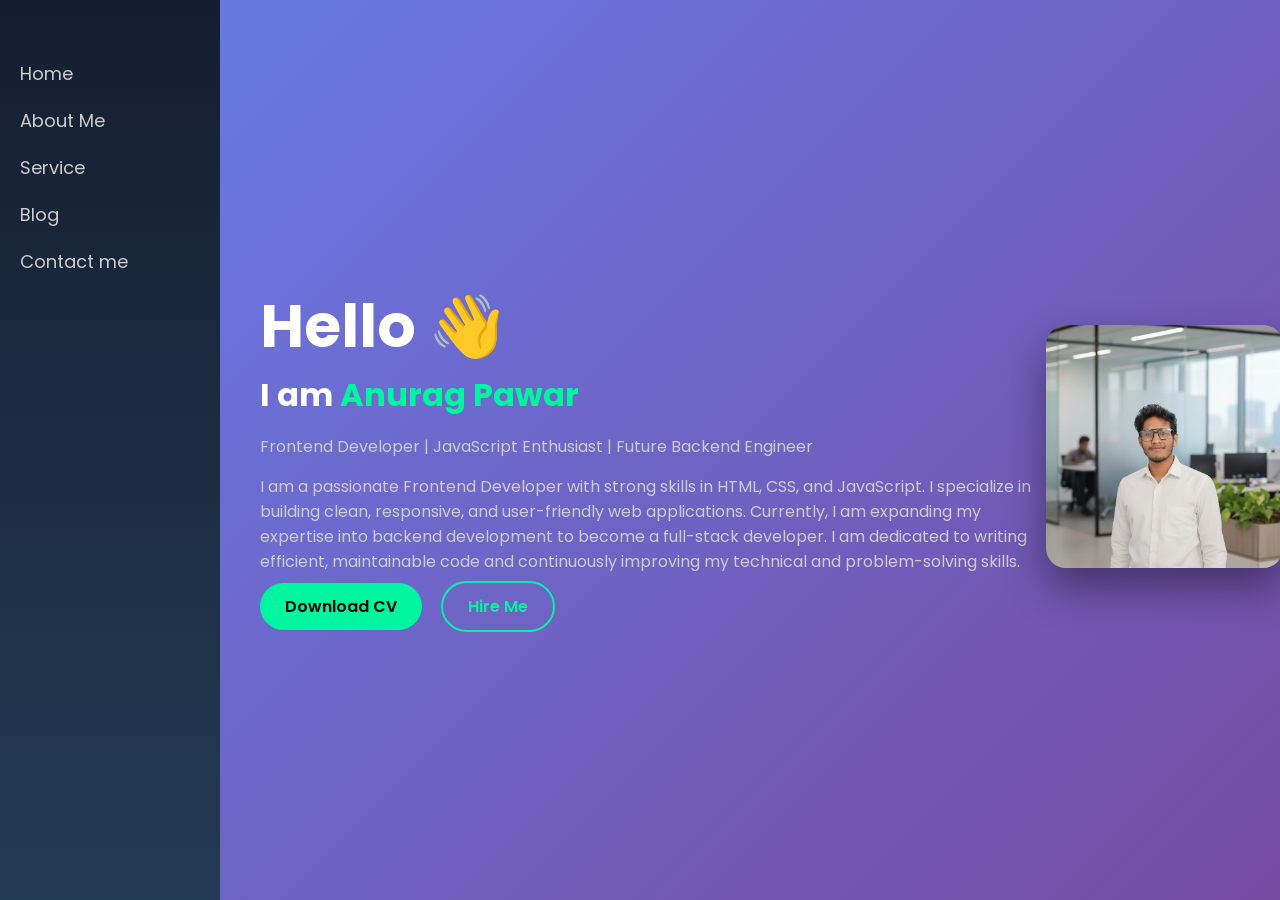
<file: index.html>
<!DOCTYPE html>
<html lang="en">
<head>
    <meta charset="UTF-8">
    <meta name="viewport" content="width=device-width, initial-scale=1.0">
    <title>Anurag Pawar Portpolio</title> 
    <link rel = "stylesheet" href = "style.css">
        <link href="https://fonts.googleapis.com/css2?family=Poppins:wght@300;400;600;800&display=swap" rel="stylesheet">
    <link href="https://fonts.googleapis.com/css2?family=Poppins:wght@300;400;600;800&display=swap" rel="stylesheet">

</head>
<body>
    <div class="container">
   <div class = "sidebar">
    <nav class = "navbar">
        <ul>
            <li><a href="home.html">Home</li></a>
              <li><a href="aboutme.html">About Me</li></a>
              <li><a href="Service.html">Service</li></a>
              <li><a href="blog.html">Blog</li></a>
              <li><a href="contectMe.html">Contact me</li></a>

        </ul>
    </nav>
   </div>
    
  
   <div class="main"> <div class="hero-text">
            <h1>Hello 👋</h1>
            <h2>I am <span>Anurag Pawar</span></h2>
            <p>Frontend Developer | JavaScript Enthusiast | Future Backend Engineer</p>

            <p>
I am a passionate Frontend Developer with strong skills in HTML, CSS, and JavaScript. 
I specialize in building clean, responsive, and user-friendly web applications. 
Currently, I am expanding my expertise into backend development to become a full-stack developer. 
I am dedicated to writing efficient, maintainable code and continuously improving my technical and problem-solving skills.
</p>

            <div class="buttons">
                <a href="Black and White Simple CV Resume.pdf" class="btn primary">Download CV</a>
                <a href="mailto:anuragpawar8435@gmail.com" class="btn secondary">Hire Me</a>
            </div>
        </div>

        <div class="hero-image">
            <img src="1234.jpg" alt="Profile Image">
            
        </div>

   
    <script src="file.js"></script>
</body>
</html>
</file>
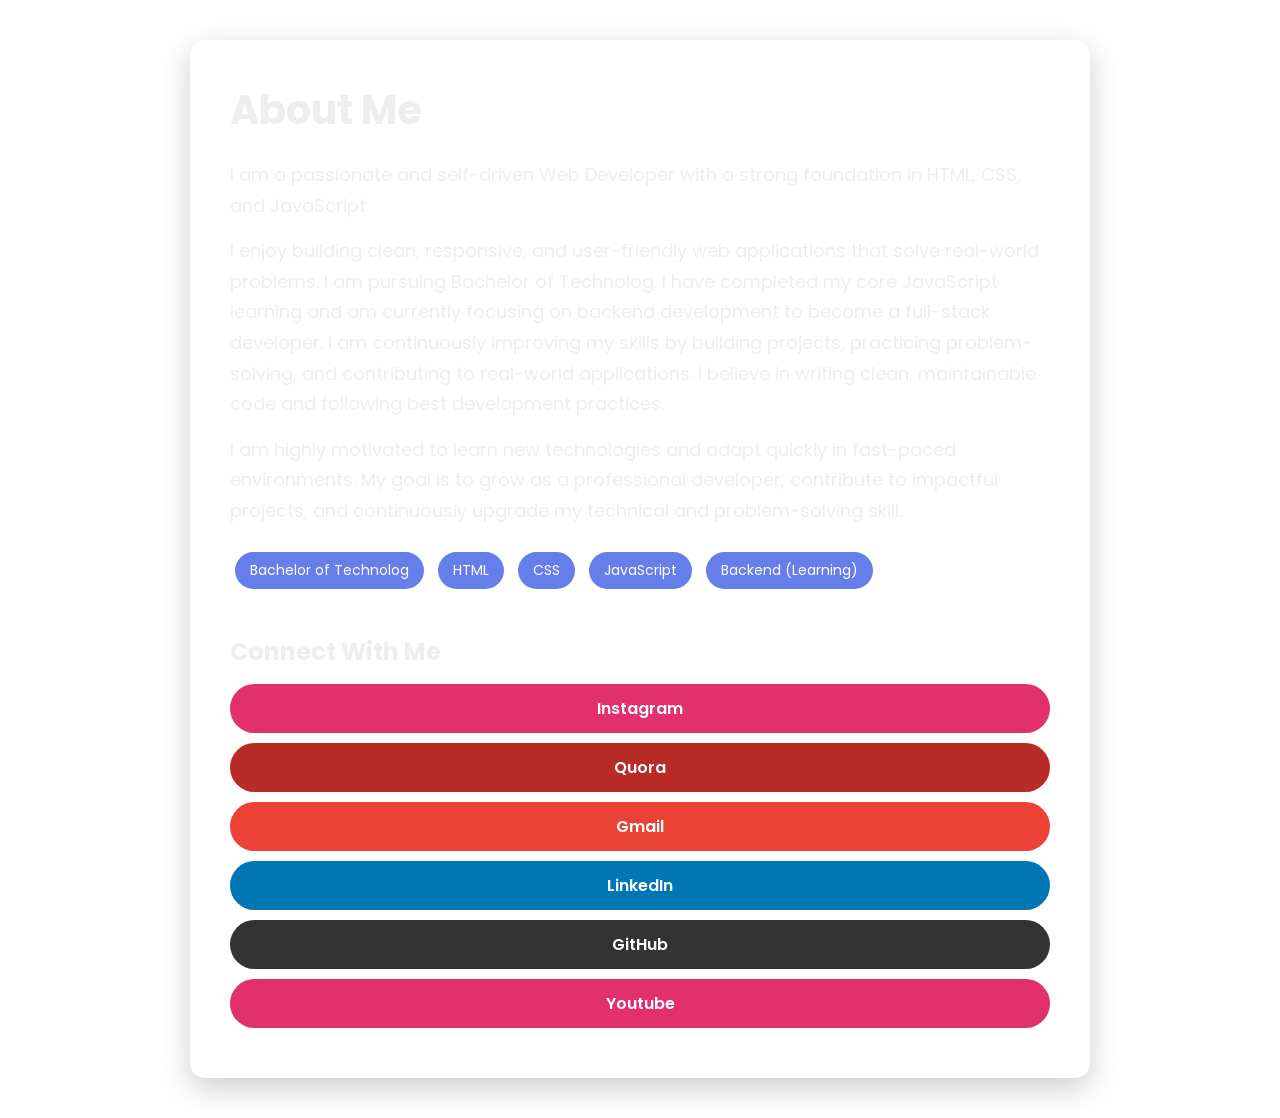
<file: aboutme.html>
<!DOCTYPE html>
<html lang="en">
<head>
    <meta charset="UTF-8">
    <title>About Me|Anurag</title>
    <meta name="viewport" content="width=device-width, initial-scale=1.0">

    <!-- Link CSS File -->
    <link rel="stylesheet" href="aboutme.css">

    <!-- Google Font -->
    <link href="https://fonts.googleapis.com/css2?family=Poppins:wght@300;400;600&display=swap" rel="stylesheet">
    
</head>
<body>

    <div class="about-container">
        <h1>About Me </h1>

        <p>
           I am a passionate and self-driven Web Developer with a strong foundation in HTML, CSS, and JavaScript. </p>
            <p> I enjoy building clean, responsive, and user-friendly web applications that solve real-world problems.
                I am pursuing Bachelor of Technolog. 

I have completed my core JavaScript learning and am currently focusing on backend development to become a full-stack developer. I am continuously improving my skills by building projects, practicing problem-solving, and contributing to real-world applications.

I believe in writing clean, maintainable code and following best development practices. </p>
 <p>I am highly motivated to learn new technologies and adapt quickly in fast-paced environments.

My goal is to grow as a professional developer, contribute to impactful projects, and continuously upgrade my technical and problem-solving skill.
        </p>

        <div class="skills">
            
            <span>Bachelor of Technolog</span>
            <span>HTML</span> 
            <span>CSS</span>
            <span>JavaScript</span>
            <span>Backend (Learning)</span>
        </div>
        <div class="social-links">
            <h2>Connect With Me</h2>

            <a href="https://www.instagram.com/anuragpawar51/" target="_blank" class="social-btn instagram">Instagram</a>

            <a href="https://www.quora.com/profile/Topper4u" target="_blank" class="social-btn quora">Quora</a>

            <a href="mailto:anuragpawar8435@gmail.com" class="social-btn gmail">Gmail</a>

            <a href="https://www.linkedin.com/in/anurag-pawar-5a6336356/" target="_blank" class="social-btn linkedin">LinkedIn</a>

            <a href="https://github.com/anuragpawar8435-bit" target="_blank" class="social-btn github">GitHub</a>
             <a href="https://www.youtube.com/@anuragpawartec8468" target="_blank" class="social-btn instagram">Youtube</a>
        </div>
        
    </div>

</body>
</html>
</file>
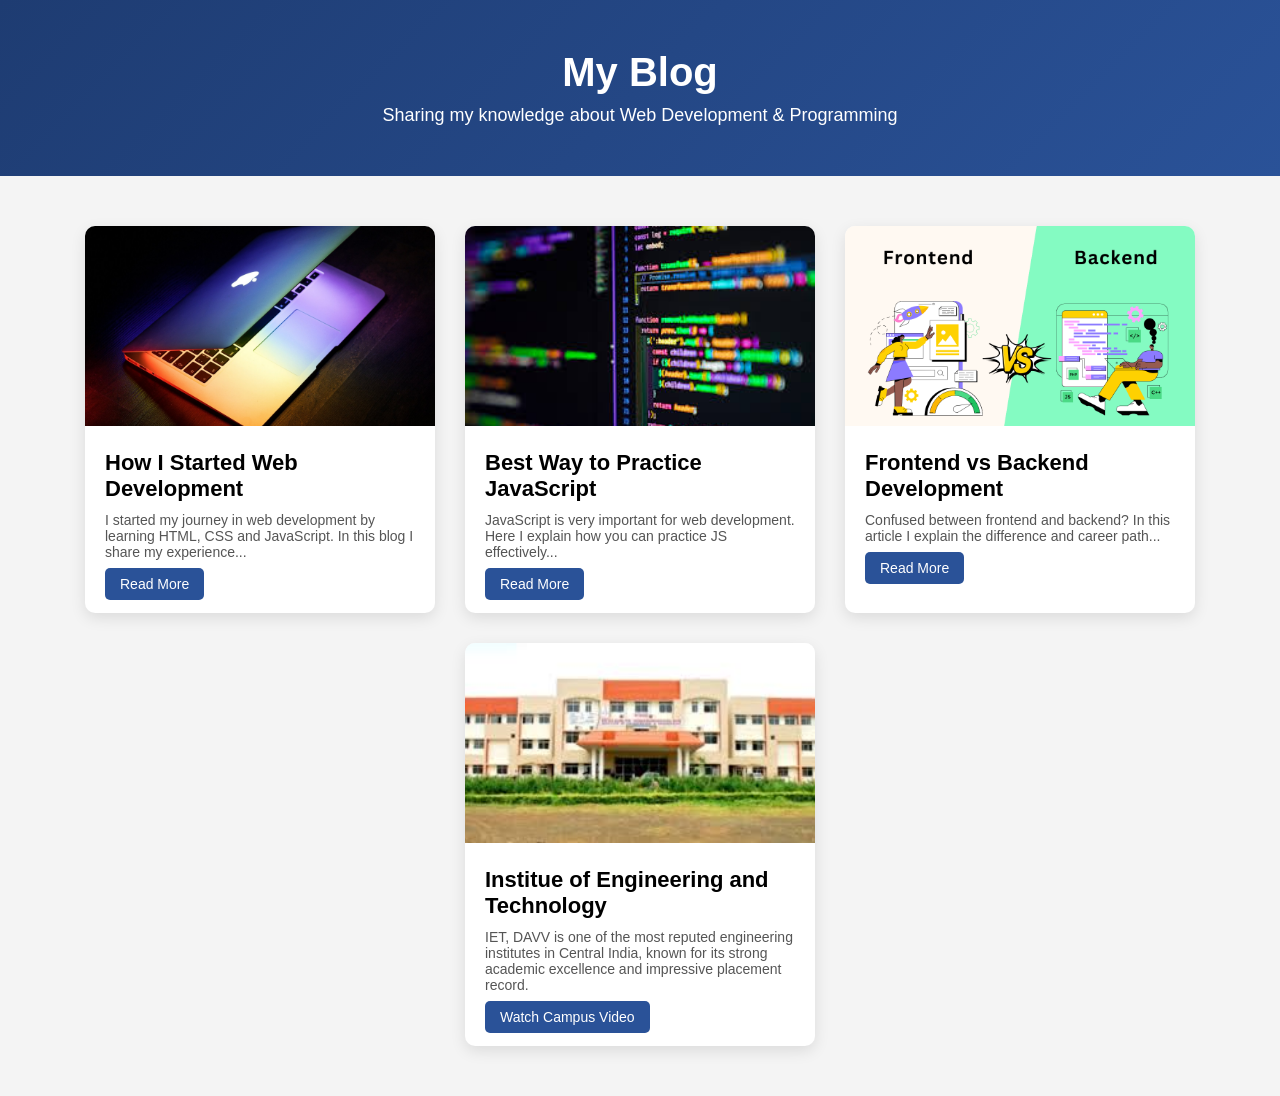
<file: blog.html>
<!DOCTYPE html>
<html lang="en">
<head>
    <meta charset="UTF-8">
    <title>My Blog | Anurag Pawar</title>
    <link rel="stylesheet" href="blog.css">
</head>
<body>

    <header class="header">
        <h1>My Blog</h1>
        <p>Sharing my knowledge about Web Development & Programming</p>
    </header>

    <section class="blog-container">

        <!-- Blog Card 1 -->
        <div class="blog-card">
            <img src="laptop.jpg" alt="Blog Image">
            <div class="blog-content">
                <h2>How I Started Web Development</h2>
                <p>I started my journey in web development by learning HTML, CSS and JavaScript. In this blog I share my experience...</p>
                <a href="https://toppers4uspace.quora.com/How-I-Started-Web-Developmen-1?prompt_topic_bio=1" class="read-more">Read More</a>
            </div>
        </div>

        <!-- Blog Card 2 -->
        <div class="blog-card">
            <img src="image.png" alt="Blog Image">
            <div class="blog-content">
                <h2>Best Way to Practice JavaScript</h2>
                <p>JavaScript is very important for web development. Here I explain how you can practice JS effectively...</p>
                <a href="https://toppers4uspace.quora.com/Best-Way-to-Practice-JavaScript-1?prompt_topic_bio=1" class="read-more">Read More</a>
            </div>
        </div>

        <!-- Blog Card 3 -->
        <div class="blog-card">
            <img src="Frontend-Vs-backend-banner.webp" alt="Blog Image">
            <div class="blog-content">
                <h2>Frontend vs Backend Development</h2>
                <p>Confused between frontend and backend? In this article I explain the difference and career path...</p>
                <a href="https://toppers4uspace.quora.com/Frontend-vs-Backend-Development-What-is-Frontend-Development-Frontend-is-the-visual-and-interactive-part-of-a-website" class="read-more">Read More</a>
            </div>
        </div>
         <div class="blog-card">
            <img src="download.jpg" alt="College Image">
            <div class="blog-content">
                <h2>Institue of Engineering and Technology</h2>
                <p>IET, DAVV is one of the most reputed engineering institutes in Central India, known for its strong academic excellence and impressive placement record.</p>
                <a href="https://www.youtube.com/watch?v=2D1iaTcgFwc&t=449s" class="read-more">Watch Campus Video</a>
            </div>
        </div>


    </section>

</body>
</html>
</file>
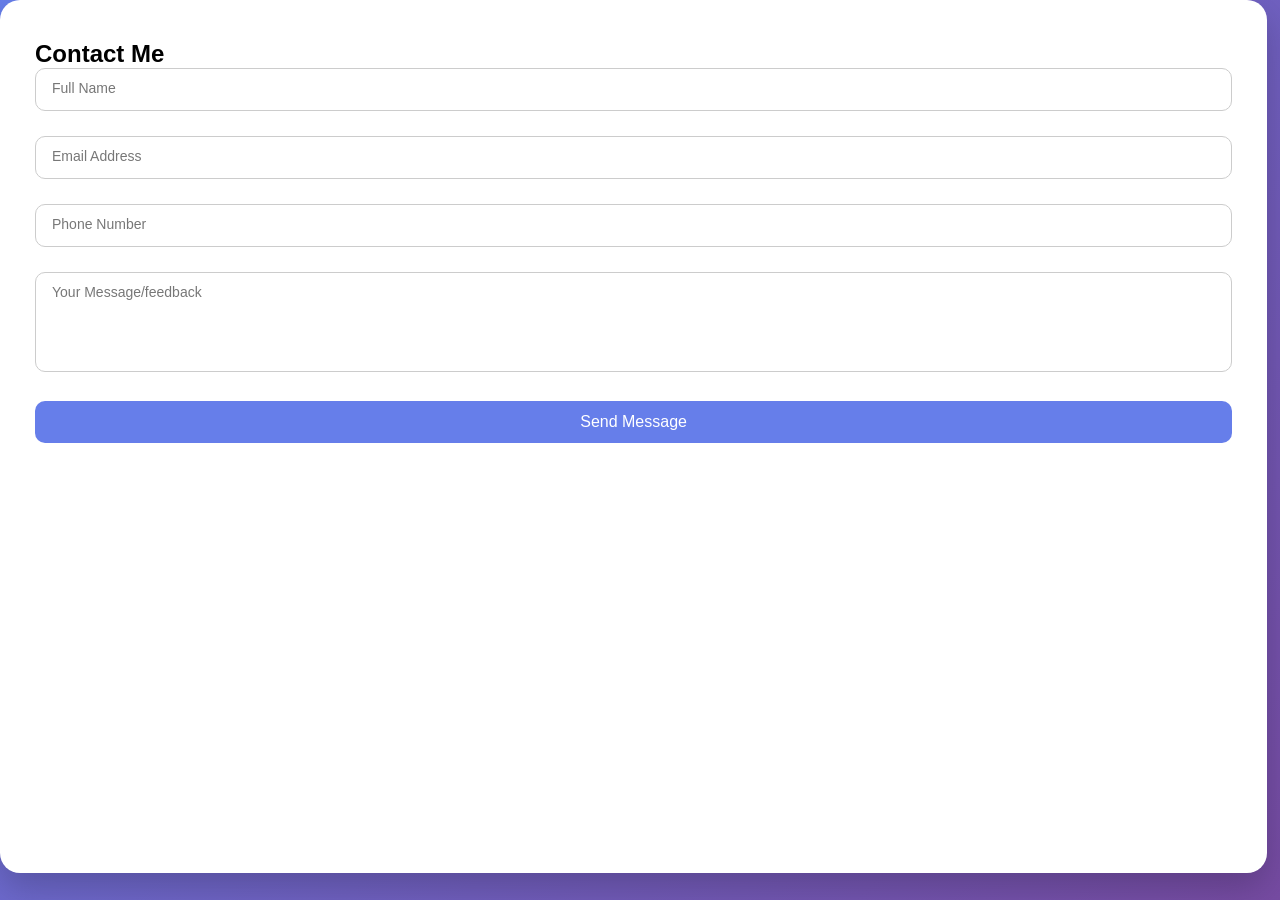
<file: contectMe.html>
<!DOCTYPE html>
<html lang="en">
<head>
    <meta charset="UTF-8">
    <meta name="viewport" content="width=device-width, initial-scale=1.0">
    <title>Contact Me | Anurag</title> 
    <link rel = "stylesheet" href = "contectme.css">
</head>
<body>
    <div class="container1">

   <div class="main"> 
    <div class="contactform">
         <h2>Contact Me</h2>

    <form id = "sheetdb-form"action="https://sheetdb.io/api/v1/yq7bcxay2k73z"method = "post">
        <div class="input-group">
            <input type="text"name="data[Full Name]" required>
            <label>Full Name</label>
        </div>

        <div class="input-group">
            <input type="email" name ="data[Email Address]" required>
            <label>Email Address</label>
        </div>
         <div class="input-group">
        <input type="tel" pattern="[0-9]{10}"name ="data[Phone Number]" required>
        <label>Phone Number</label>
    </div>

        <div class="input-group">
            <textarea name ="data[Your Message]" required ></textarea>
            <label>Your Message/feedback</label>
        </div>

        <button type="submit">Send Message</button>
    </form>
    <p id="responseMessage" style="display:none; color:green; font-weight:bold;">
    ✅ Thank You! Your message has been sent successfully.
</p>

    </div>
   </div>
    <script src="file.js"></script>
</body>
</html>
</file>
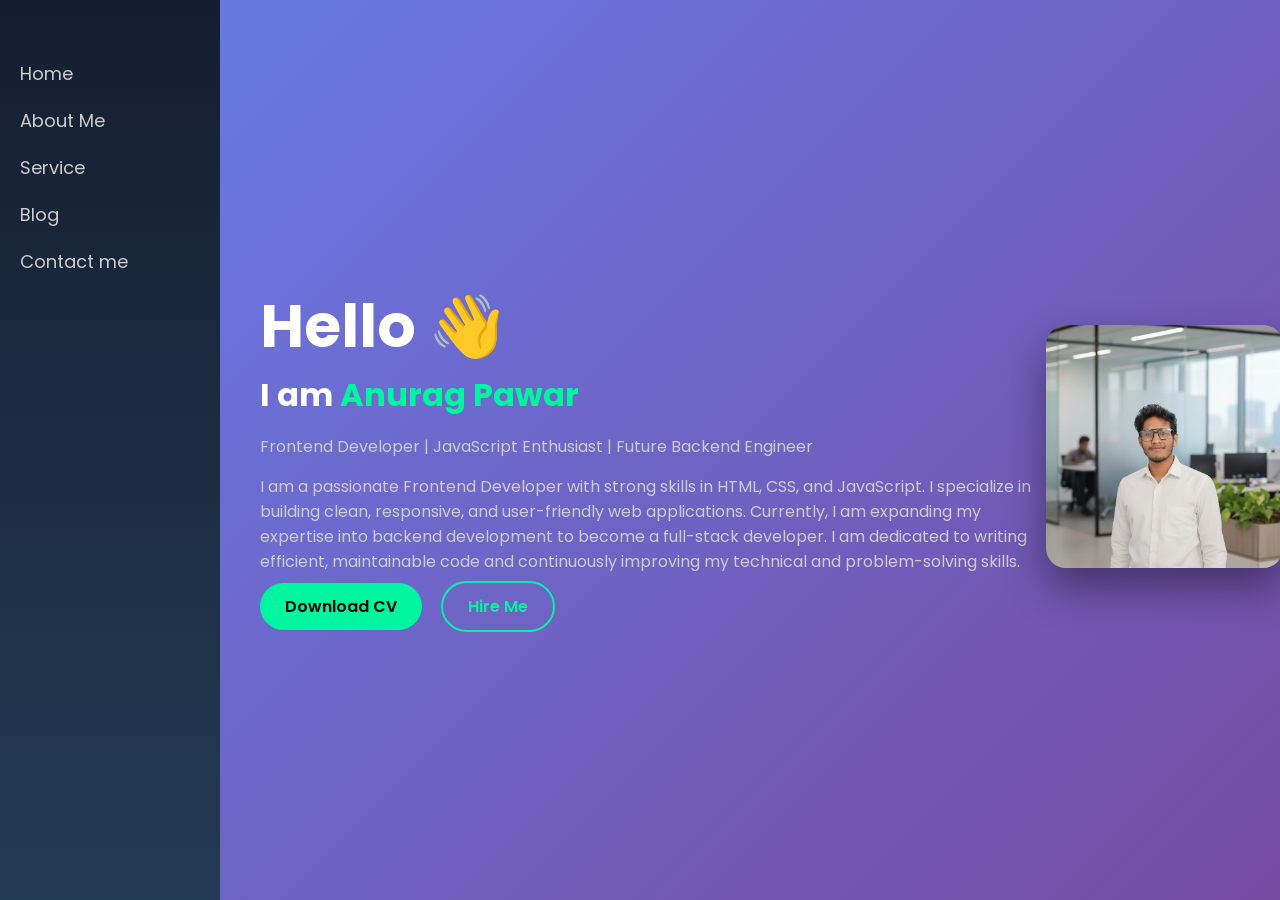
<file: home.html>
<!DOCTYPE html>
<html lang="en">
<head>
    <meta charset="UTF-8">
    <meta name="viewport" content="width=device-width, initial-scale=1.0">
    <title>Home | Anurag</title> 
    <link rel = "stylesheet" href = "style.css">
        <link href="https://fonts.googleapis.com/css2?family=Poppins:wght@300;400;600;800&display=swap" rel="stylesheet">
    <link href="https://fonts.googleapis.com/css2?family=Poppins:wght@300;400;600;800&display=swap" rel="stylesheet">

</head>
<body>
    <div class="container">
   <div class = "sidebar">
    <nav class = "navbar">
        <ul>
            <li><a href="home.html">Home</li></a>
              <li><a href="aboutme.html">About Me</li></a>
              <li><a href="Service.html">Service</li></a>
              <li><a href="blog.html">Blog</li></a>
              <li><a href="contectMe.html">Contact me</li></a>

        </ul>
    </nav>
   </div>
    
  
   <div class="main"> <div class="hero-text">
            <h1>Hello 👋</h1>
            <h2>I am <span>Anurag Pawar</span></h2>
            <p>Frontend Developer | JavaScript Enthusiast | Future Backend Engineer</p>

            <p>
I am a passionate Frontend Developer with strong skills in HTML, CSS, and JavaScript. 
I specialize in building clean, responsive, and user-friendly web applications. 
Currently, I am expanding my expertise into backend development to become a full-stack developer. 
I am dedicated to writing efficient, maintainable code and continuously improving my technical and problem-solving skills.
</p>

            <div class="buttons">
                <a href="Black and White Simple CV Resume.pdf" class="btn primary">Download CV</a>
                <a href="mailto:anuragpawar8435@gmail.com" class="btn secondary">Hire Me</a>
            </div>
        </div>

        <div class="hero-image">
            <img src="1234.jpg" alt="Profile Image">
            
        </div>

   
    <script src="file.js"></script>
</body>
</html>
</file>
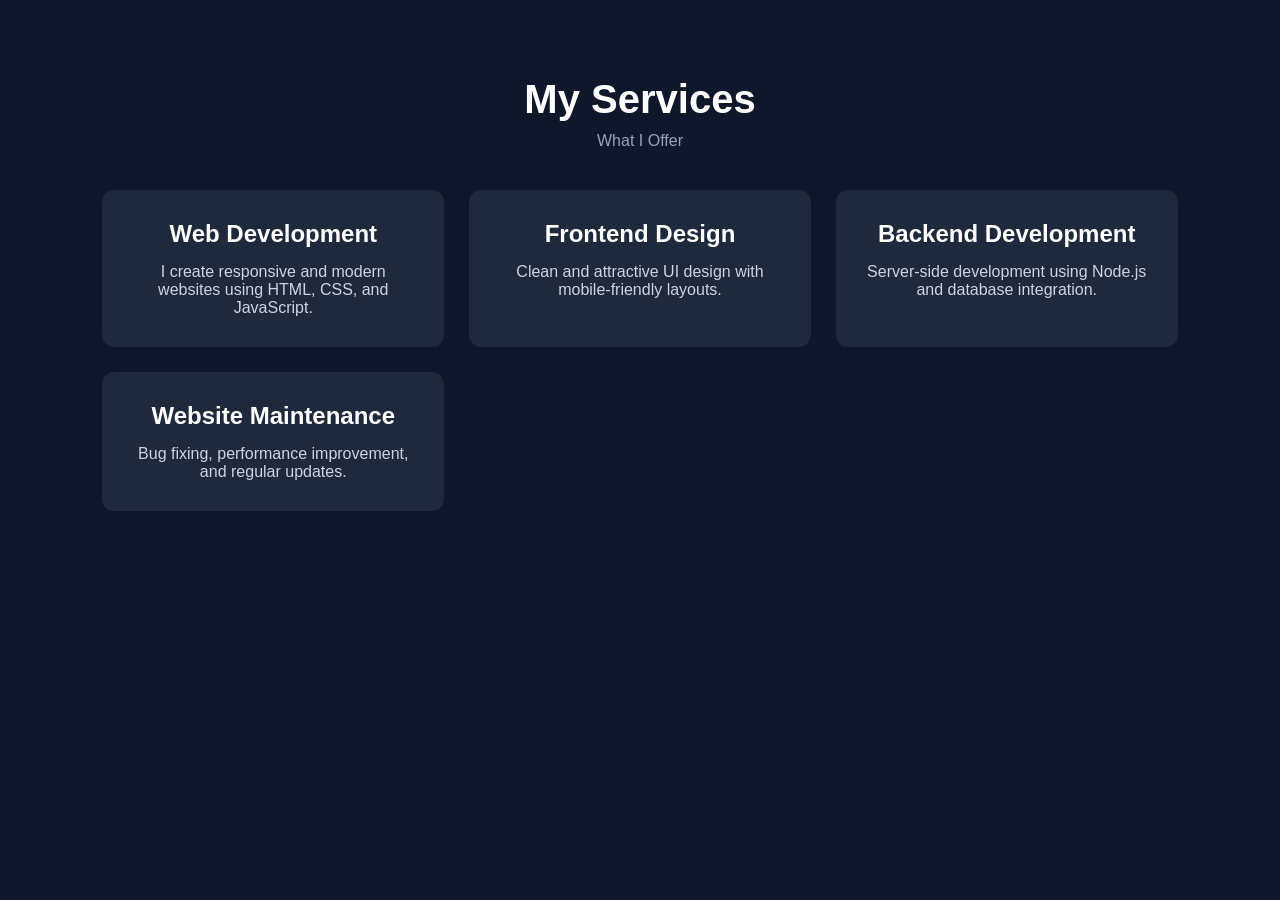
<file: Service.html>
<!DOCTYPE html>
<html lang="en">
<head>
    <meta charset="UTF-8">
    <title>My Services | Anurag</title>
    <link rel="stylesheet" href="anu.css">
</head>
<body>

    <section class="services">
        <h1>My Services</h1>
        <p class="subtitle">What I Offer</p>

        <div class="service-container">

            <div class="card">
                <h2>Web Development</h2>
                <p>I create responsive and modern websites using HTML, CSS, and JavaScript.</p>
            </div>

            <div class="card">
                <h2>Frontend Design</h2>
                <p>Clean and attractive UI design with mobile-friendly layouts.</p>
            </div>

            <div class="card">
                <h2>Backend Development</h2>
                <p>Server-side development using Node.js and database integration.</p>
            </div>

            <div class="card">
                <h2>Website Maintenance</h2>
                <p>Bug fixing, performance improvement, and regular updates.</p>
            </div>

        </div>
    </section>

</body>
</html>
</file>
<file: style.css>
*{
    margin:0;
    padding:0;
    box-sizing:border-box;
    font-family: 'Poppins', sans-serif;
}

body{
    background: #0f2027;
    color: white;
}

/* Layout */
.container{
    display:flex;
    min-height:100vh;
}

/* Sidebar */
.sidebar{
    width:220px;
    background: linear-gradient(180deg,#141E30,#243B55);
    padding:40px 20px;
}

.logo{
    font-size:24px;
    font-weight:800;
    margin-bottom:40px;
}

.sidebar ul{
    list-style:none;
}

.sidebar ul li{
    margin:20px 0;
}

.sidebar ul li a{
    text-decoration:none;
    color:#ccc;
    font-size:18px;
    transition:0.3s;
}

.sidebar ul li a:hover{
    color:#00f5a0;
    padding-left:10px;
}

/* Main */
.main{
    flex:1;
    display:flex;
    justify-content:space-around;
    align-items:center;
    padding:40px;
}
img{
    max-width:100%;
    height:auto;
}

/* Hero Text */
.hero-text h1{
    font-size: clamp(32px, 6vw, 60px);
}

.hero-text h2{
    font-size: clamp(20px, 4vw, 32px);
}

.hero-text span{
    color:#00f5a0;
}

.hero-text p{
    margin:15px 0;
    color:#ccc;
}

/* Buttons */
.buttons{
    margin-top:20px;
}

.btn{
    text-decoration:none;
    padding:12px 25px;
    margin-right:15px;
    border-radius:30px;
    font-weight:600;
    transition:0.3s;
}

.primary{
    background:#00f5a0;
    color:black;
}

.primary:hover{
    background:#00c781;
}

.secondary{
    border:2px solid #00f5a0;
    color:#00f5a0;
}

.secondary:hover{
    background:#00f5a0;
    color:black;
}

/* Image */
.hero-image img{
  width: 122%;
    max-width: 913px;
   height: auto;
    border-radius:20px;
    box-shadow:0 20px 40px rgba(0,0,0,0.4);
}

/* Responsive */
@media(max-width:900px){

    .container{
        flex-direction:column;
    }

    .sidebar{
        width:100%;
        text-align:center;
    }

    .main{
        flex-direction:column;
        text-align:center;
    }

    .hero-image img{
        width:250px;
        margin-top:20px;
    }
    .buttons{
    display:flex;
    flex-direction:column;
    gap:15px;
}

.btn{
    width:100%;
    margin-right:0;
}
}
}
/* contect me css code */
{
    margin:0;
    padding:0;
    box-sizing:border-box;
    font-family: 'Segoe UI', sans-serif;
}

body{
   min-height:100vh;
   width: 100vw;
   padding:20px
    display:flex;
    justify-content:center;
    align-items:center;
    background: linear-gradient(135deg,#667eea,#764ba2);
}

.container1{
    height: 97vh;
    background: #fff;
    padding: 40px 35px;
    width: 99vw;
    /* max-width: 420px; */
    border-radius: 20px;
    box-shadow: 0 15px 35px rgba(0, 0, 0, 0.2);
   justify-content: center;
   align-items: center;

.container1 h2{
    text-align:center;
    margin-bottom:30px;
    color:#333;
}

.input-group{
    position:relative;
    margin-bottom:25px;
}

.input-group input,
.input-group textarea{
    width:100%;
    padding:12px;
    border:1px solid #ccc;
    border-radius:10px;
    outline:none;
    font-size:15px;
    transition:0.3s;
    background:transparent;
}

.input-group label{
    position:absolute;
    top:12px;
    left:12px;
    color:#777;
    font-size:14px;
    pointer-events:none;
    transition:0.3s;
    background:#fff;
    padding:0 5px;
}

.input-group input:focus,
.input-group textarea:focus{
    border-color:#667eea;
}

.input-group input:focus + label,
.input-group input:valid + label,
.input-group textarea:focus + label,
.input-group textarea:valid + label{
    top:-8px;
    left:10px;
    font-size:12px;
    color:#667eea;
}

textarea{
    resize:none;
    height:100px;
}

button{
    width:100%;
    padding:12px;
    border:none;
    border-radius:10px;
    background:#667eea;
    color:white;
    font-size:16px;
    cursor:pointer;
    transition:0.3s;
}

button:hover{
    background:#5a67d8;
    transform:translateY(-2px);
}

@media(max-width:480px){
    .container{
        margin:15px;
    }
.video{
    width:400px;      /* change size here */
}

#bg-video{
    width:100%;
    height:auto;
    border-radius:15px;
}
/* service page css code */
* {
    margin: 0;
    padding: 0;
    box-sizing: border-box;
    font-family: Arial, sans-serif;
}

body {
    background-color: #0f172a;
    color: white;
}

.services {
    padding: 60px 8%;
    text-align: center;
}

.services h1 {
    font-size: 40px;
    margin-bottom: 10px;
}

.subtitle {
    color: #94a3b8;
    margin-bottom: 40px;
}

.service-container {
    display: grid;
    grid-template-columns: repeat(auto-fit, minmax(250px, 1fr));
    gap: 25px;
}

.card {
    background-color: #1e293b;
    padding: 30px;
    border-radius: 12px;
    transition: 0.3s ease;
}

.card h2 {
    margin-bottom: 15px;
}

.card p {
    color: #cbd5e1;
    font-size: 15px;
}

.card:hover {
    background-color: #2563eb;
    transform: translateY(-8px);
} */
/* animation code */
 * {
      margin: 0;
      padding: 0;
      box-sizing: border-box;
    }

    body {
      display: flex;
      justify-content: center;
      align-items: center;
      height: 100vh;
      background: white;
      overflow: hidden;
    }

    .container1{
      position: absolute;
      top: 20%;
      height: 90%;
      display: flex;
      justify-content: center;
      align-items: center;
    }

    .circle {
      position: absolute;
      background: transparent;
      width: calc(var(--i) * 2.5vmin);
      aspect-ratio: 1;
      border-radius: 50%;
      border: 3px solid rgb(0, 255, 13);
      transform-style: preserve-3d;
      transform: rotateX(70deg) translateZ(50px);
      animation: animate 3s ease-in-out calc(var(--i) * 0.08s) infinite;
      box-shadow: 0 0 15px rgb(124, 124, 124),
                  inset 0 0 15px rgb(124, 124, 124);
    }

    @keyframes animate {
      0%, 100% {
        transform: rotateX(70deg) translateZ(50px) translateY(0);
        filter: hue-rotate(0);
      }

      50% {
        transform: rotateX(70deg) translateZ(50px) translateY(-50vmin);
        filter: hue-rotate(360deg);
      }
    }
</file>
<file: aboutme.css>
*{
    margin:0;
    padding:0;
    box-sizing:border-box;
    font-family: 'Poppins', sans-serif;
}

body{
    background: linear-gradient(to right,#222831);
    min-height: 100vh;
    display:flex;
    justify-content:center;
    align-items:center;
     padding:40px 20px;
}

/* Main Card */
.about-container{
    /* background:white; */
    width:100%;
     max-width:900px; 
    padding:40px;
    border-radius:15px;
    box-shadow:0 10px 30px rgba(0,0,0,0.2);
    justify-content: center;
    align-items: center;
}

/* Heading */
.about-container h1{
    font-size: clamp(28px, 5vw, 40px);
    margin-bottom:20px;
    color:#EEEEEE;
}

/* Paragraph */
.about-container p{
     font-size: clamp(15px, 2.5vw, 18px);
    line-height:1.7;
    margin-bottom:15px;
    color:#EEEEEE;
}

/* Skills */
.skills{
    margin-top:20px;
}

.skills span{
    display:inline-block;
    background:#667eea;
    color:white;
    padding:8px 15px;
    margin:5px;
    border-radius:20px;
    font-size:14px;
}
.social-links{
    margin-top:40px;
}

.social-links h2{
    color:#EEEEEE;
    margin-bottom:15px;
}

/* Buttons */
.social-btn{
    display:block;
    text-decoration:none;
    color:white;
    padding:12px;
    margin:10px 0;
    border-radius:30px;
    text-align:center;
    font-weight:600;
    transition:0.3s ease;
}

.social-btn:hover{
    transform:scale(1.05);
}

/* Platform Colors */

.instagram{
    background:#E1306C;
}

.quora{
    background:#B92B27;
}

.gmail{
    background:#EA4335;
}

.linkedin{
    background:#0077B5;
}

.github{
    background:#333;
}
</file>
<file: blog.css>
*{
    margin: 0;
    padding: 0;
    box-sizing: border-box;
    font-family: Arial, Helvetica, sans-serif;
}

body{
    background-color: #f4f4f4;
}

/* Header */
.header{
    text-align: center;
    padding: 50px 20px;
    background: linear-gradient(135deg, #1e3c72, #2a5298);
    color: white;
}

.header h1{
    font-size: 40px;
    margin-bottom: 10px;
}

.header p{
    font-size: 18px;
}

/* Blog Container */
.blog-container{
    display: flex;
    justify-content: center;
    gap: 30px;
    padding: 50px;
    flex-wrap: wrap;
}

/* Blog Card */
.blog-card{
    background: white;
    width: 350px;
    border-radius: 10px;
    overflow: hidden;
    box-shadow: 0 5px 15px rgba(0,0,0,0.1);
    transition: 0.3s;
}

.blog-card:hover{
    transform: translateY(-10px);
}

.blog-card img{
    width: 100%;
    height: 200px;
    object-fit: cover;
}

.blog-content{
    padding: 20px;
}

.blog-content h2{
    margin-bottom: 10px;
    font-size: 22px;
}

.blog-content p{
    font-size: 14px;
    margin-bottom: 15px;
    color: #555;
}

.read-more{
    text-decoration: none;
    background: #2a5298;
    color: white;
    padding: 8px 15px;
    border-radius: 5px;
    font-size: 14px;
}

.read-more:hover{
    background: #1e3c72;
}
</file>
<file: contectme.css>
*{
    margin:0;
    padding:0;
    box-sizing:border-box;
    font-family: 'Segoe UI', sans-serif;
}

body{
   min-height:100vh;
   width: 100vw;
   padding:20px
    display:flex;
    justify-content:center;
    align-items:center;
    background: linear-gradient(135deg,#667eea,#764ba2);
}

.container1{
    height: 97vh;
    background: #fff;
    padding: 40px 35px;
    width: 99vw;
    /* max-width: 420px; */
    border-radius: 20px;
    box-shadow: 0 15px 35px rgba(0, 0, 0, 0.2);
   justify-content: center;
   align-items: center;

.container1 h2{
    text-align:center;
    margin-bottom:30px;
    color:#333;
}

.input-group{
    position:relative;
    margin-bottom:25px;
}

.input-group input,
.input-group textarea{
    width:100%;
    padding:12px;
    border:1px solid #ccc;
    border-radius:10px;
    outline:none;
    font-size:15px;
    transition:0.3s;
    background:transparent;
}

.input-group label{
    position:absolute;
    top:12px;
    left:12px;
    color:#777;
    font-size:14px;
    pointer-events:none;
    transition:0.3s;
    background:#fff;
    padding:0 5px;
}

.input-group input:focus,
.input-group textarea:focus{
    border-color:#667eea;
}

.input-group input:focus + label,
.input-group input:valid + label,
.input-group textarea:focus + label,
.input-group textarea:valid + label{
    top:-8px;
    left:10px;
    font-size:12px;
    color:#667eea;
}

textarea{
    resize:none;
    height:100px;
}

button{
    width:100%;
    padding:12px;
    border:none;
    border-radius:10px;
    background:#667eea;
    color:white;
    font-size:16px;
    cursor:pointer;
    transition:0.3s;
}

button:hover{
    background:#5a67d8;
    transform:translateY(-2px);
}

@media(max-width:480px){
    .container{
        margin:15px;
    }
.video{
    width:400px;      /* change size here */
}

#bg-video{
    width:100%;
    height:auto;
    border-radius:15px;
}
/* service page css code */
* {
    margin: 0;
    padding: 0;
    box-sizing: border-box;
    font-family: Arial, sans-serif;
}

body {
    background-color: #0f172a;
    color: white;
}

.services {
    padding: 60px 8%;
    text-align: center;
}

.services h1 {
    font-size: 40px;
    margin-bottom: 10px;
}

.subtitle {
    color: #94a3b8;
    margin-bottom: 40px;
}

.service-container {
    display: grid;
    grid-template-columns: repeat(auto-fit, minmax(250px, 1fr));
    gap: 25px;
}

.card {
    background-color: #1e293b;
    padding: 30px;
    border-radius: 12px;
    transition: 0.3s ease;
}

.card h2 {
    margin-bottom: 15px;
}

.card p {
    color: #cbd5e1;
    font-size: 15px;
}

.card:hover {
    background-color: #2563eb;
    transform: translateY(-8px);
}
</file>
<file: anu.css>
* {
    margin: 0;
    padding: 0;
    box-sizing: border-box;
    font-family: Arial, sans-serif;
}

body {
    background-color: #0f172a;
    color: white;
    overflow-x: hidden;
}

.services {
   padding: clamp(40px, 6vw, 80px) 8%;
    text-align: center;
    
}

.services h1 {
     font-size: clamp(26px, 5vw, 40px);
    margin-bottom: 10px;
}

.subtitle {
    color: #94a3b8;
    margin-bottom: 40px;
}

.service-container {
    display: grid;
    grid-template-columns: repeat(3, minmax(250px, 1fr));
    gap: 25px;
}

.card {
    background-color: #1e293b;
    padding: clamp(20px, 4vw, 30px);
    border-radius: 12px;
    transition: 0.3s ease;
}

.card h2 {
    margin-bottom: 15px;
}

.card p {
    color: #cbd5e1;
    font-size: clamp(14px, 2.5vw, 16px);

.card:hover {
    background-color: #2563eb;
    transform: translateY(-8px);
}
</file>
